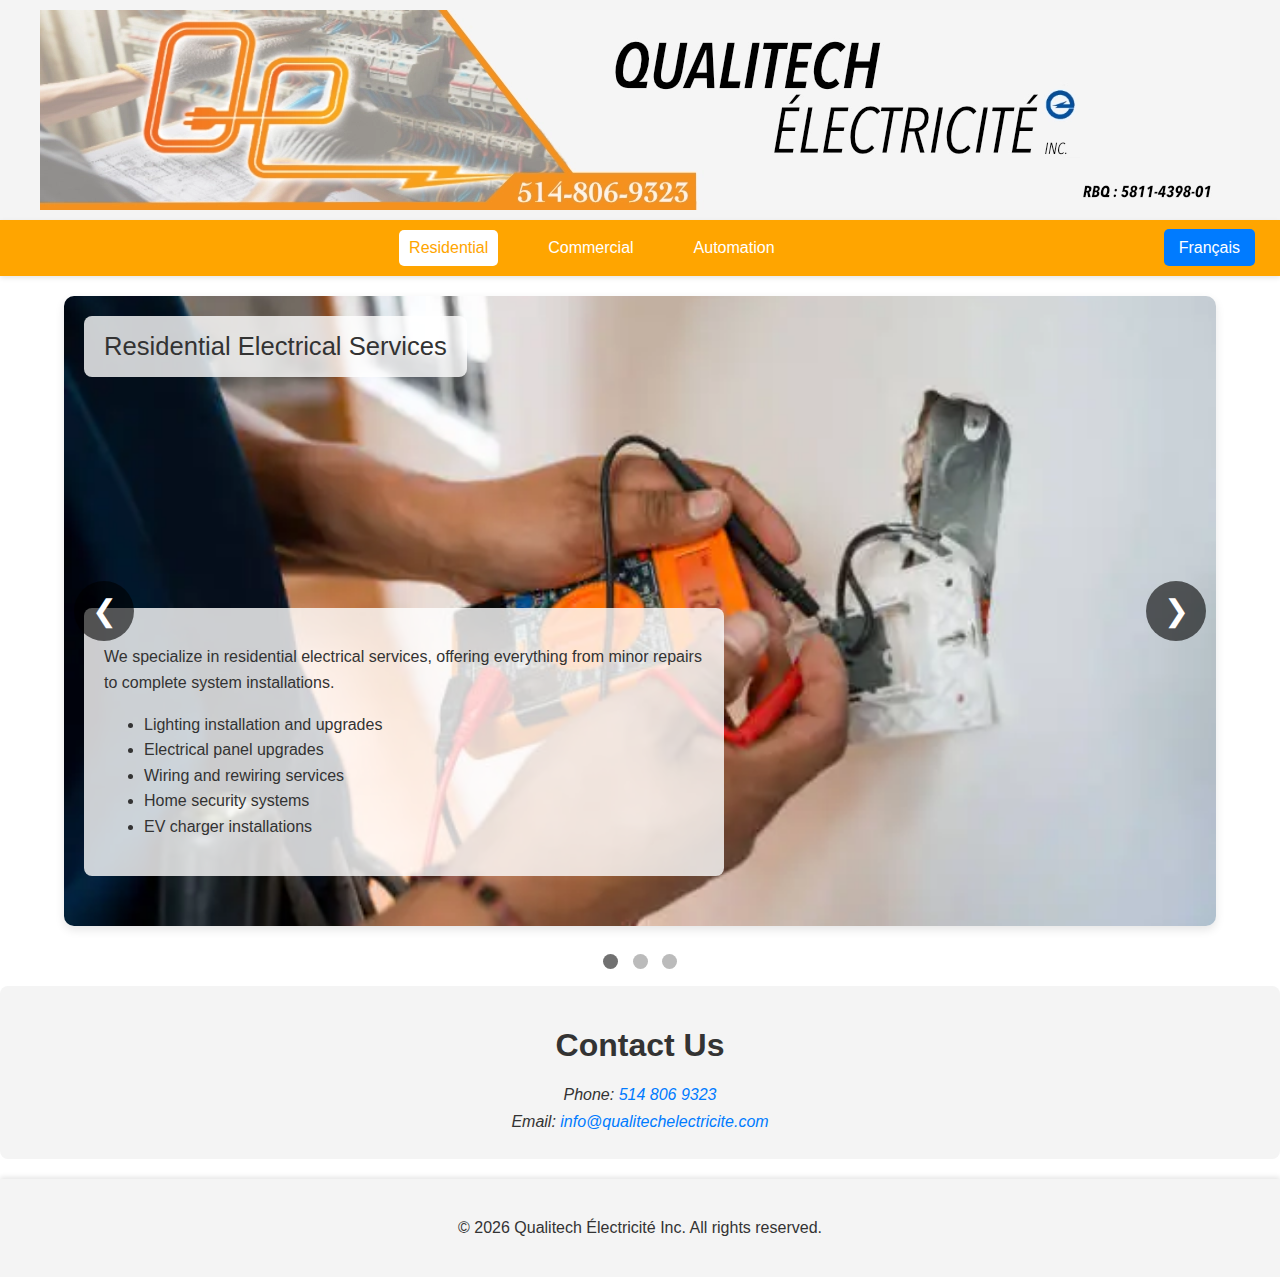
<file: index.html>
<!DOCTYPE html>
<html lang="en">

<head>
    <meta charset="UTF-8">
    <meta name="viewport" content="width=device-width, initial-scale=1.0">
    <title>Qualitech Électricité Inc.</title>
    <link rel="icon" href="assets/images/favicon.ico" type="image/x-icon">
    <script>
        // Detect browser language
        const userLang = navigator.language || navigator.userLanguage;

        // Redirect based on browser language
        if (userLang.startsWith('fr')) {
            window.location.href = 'index-fr.html';
        } else {
            window.location.href = 'index-en.html';
        }
    </script>
</head>

<body>
</body>

</html>
</file>
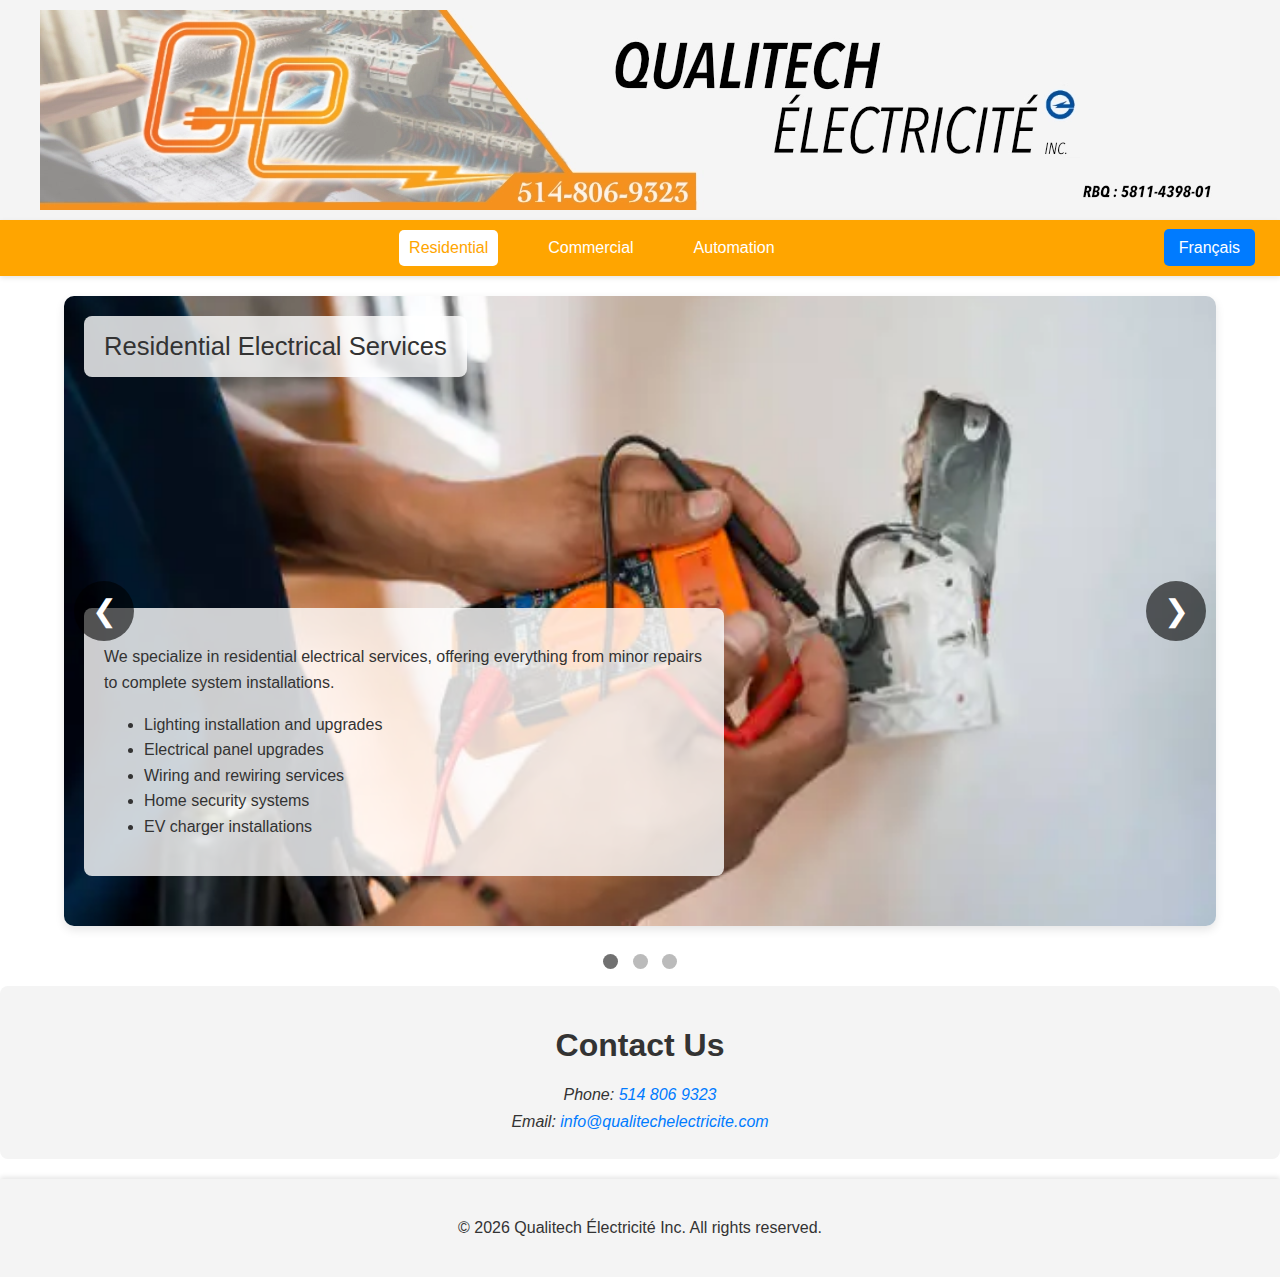
<file: index-en.html>
<!DOCTYPE html>
<html lang="en">

<head>
    <meta charset="UTF-8">
    <meta name="viewport" content="width=device-width, initial-scale=1.0">
    <meta name="description" content="Qualitech Électricité Inc. provides professional residential, commercial, and automation electrical services in Montreal. Contact us today for quality electrical solutions.">
    <title>Qualitech Électricité Inc. - English</title>
    <link rel="stylesheet" href="assets/css/styles.css">
    <link rel="icon" href="assets/images/favicon.ico" type="image/x-icon">
    <script type="application/ld+json">
    {
        "@context": "https://schema.org",
        "@type": "Electrician",
        "name": "Qualitech Électricité Inc.",
        "address": {
        "@type": "PostalAddress",
        "addressLocality": "Greater Montreal",
        "addressRegion": "QC",
        "postalCode": "J3B 8V9",
        "addressCountry": "CA"
        },
        "contactPoint": {
        "@type": "ContactPoint",
        "telephone": "+1-514-806-9323",
        "contactType": "Customer Service"
        }
    }
    </script>
</head>

<body>
    <header>
        <img src="assets/images/QE Logo.webp" alt="Qualitech Électricité Inc. Logo">
    </header>

    <main>
        <div class="subheader-panel">
            <div class="subheader-items-container">
                <span class="subheader-item" onclick="goToSlide(0)" data-full-text="Residential">Residential</span>
                <span class="subheader-item" onclick="goToSlide(1)" data-full-text="Commercial">Commercial</span>
                <span class="subheader-item" onclick="goToSlide(2)" data-full-text="Automation">Automation</span>
            </div>
            <div class="language-switch">
                <a href="index-fr.html" id="switch-to-fr" data-long-text="Français" data-short-text="Fr"></a>
            </div>
        </div>
        
        <div class="carousel-container">
            <!-- Residential Slide -->
            <div class="carousel-slide" id="slide-residential-en" data-bg="assets/images/residential.webp">
                <div class="carousel-header">
                    Residential Electrical Services
                </div>
                <div class="carousel-content">
                    <p>We specialize in residential electrical services, offering everything from minor repairs to complete system installations.</p>
                    <ul>
                        <li>Lighting installation and upgrades</li>
                        <li>Electrical panel upgrades</li>
                        <li>Wiring and rewiring services</li>
                        <li>Home security systems</li>
                        <li>EV charger installations</li>
                    </ul>
                </div>
            </div>

            <!-- Commercial Slide -->
            <div class="carousel-slide" id="slide-commercial-en" data-bg="assets/images/commercial.webp">
                <div class="carousel-header">
                    Commercial Electrical Services
                </div>
                <div class="carousel-content">
                    <p>Our expert team offers reliable electrical solutions for businesses, ensuring safety and efficiency.</p>
                    <ul>
                        <li>Electrical system design and installation</li>
                        <li>Office and retail lighting solutions</li>
                        <li>Surge protection and backup power</li>
                        <li>Safety and security systems</li>
                        <li>Regular maintenance contracts</li>
                    </ul>
                </div>
            </div>

            <!-- Automation Slide -->
            <div class="carousel-slide" id="slide-automation-en" data-bg="assets/images/automation.webp">
                <div class="carousel-header">
                    Automation Solutions
                </div>
                <div class="carousel-content">
                    <p>Enhance your space with our automation services, bringing advanced technology to your home or business.</p>
                    <ul>
                        <li>Smart lighting control systems</li>
                        <li>Home and office climate control</li>
                        <li>Remote access security systems</li>
                        <li>Integrated sound and entertainment systems</li>
                        <li>Energy management solutions</li>
                    </ul>
                </div>
            </div>

            <div class="carousel-nav">
                <button onclick="prevSlide()" aria-label="Previous Slide">&#10094;</button>
                <button onclick="nextSlide()" aria-label="Next Slide">&#10095;</button>
            </div>
        </div> 
        <div class="carousel-dots" id="carousel-dots">
            <span class="dot" onclick="goToSlide(0)"></span>
            <span class="dot" onclick="goToSlide(1)"></span>
            <span class="dot" onclick="goToSlide(2)"></span>
        </div>
    </main>
    <section id="contact">
        <h2>Contact Us</h2>
        <address>
            <ul>
                <li>Phone: <a href="tel:+15148069323">514 806 9323</a></li>
                <li>Email: <a href="info@qualitechelectricite.com">info@qualitechelectricite.com</a></li>
            </ul>
        </address>
    </section>

    <footer>
        <p>&copy; <span id="current-year"></span> Qualitech Électricité Inc. All rights reserved.</p>
    </footer>

    <script src="assets/js/main.js" defer></script>
</body>

</html>
</file>
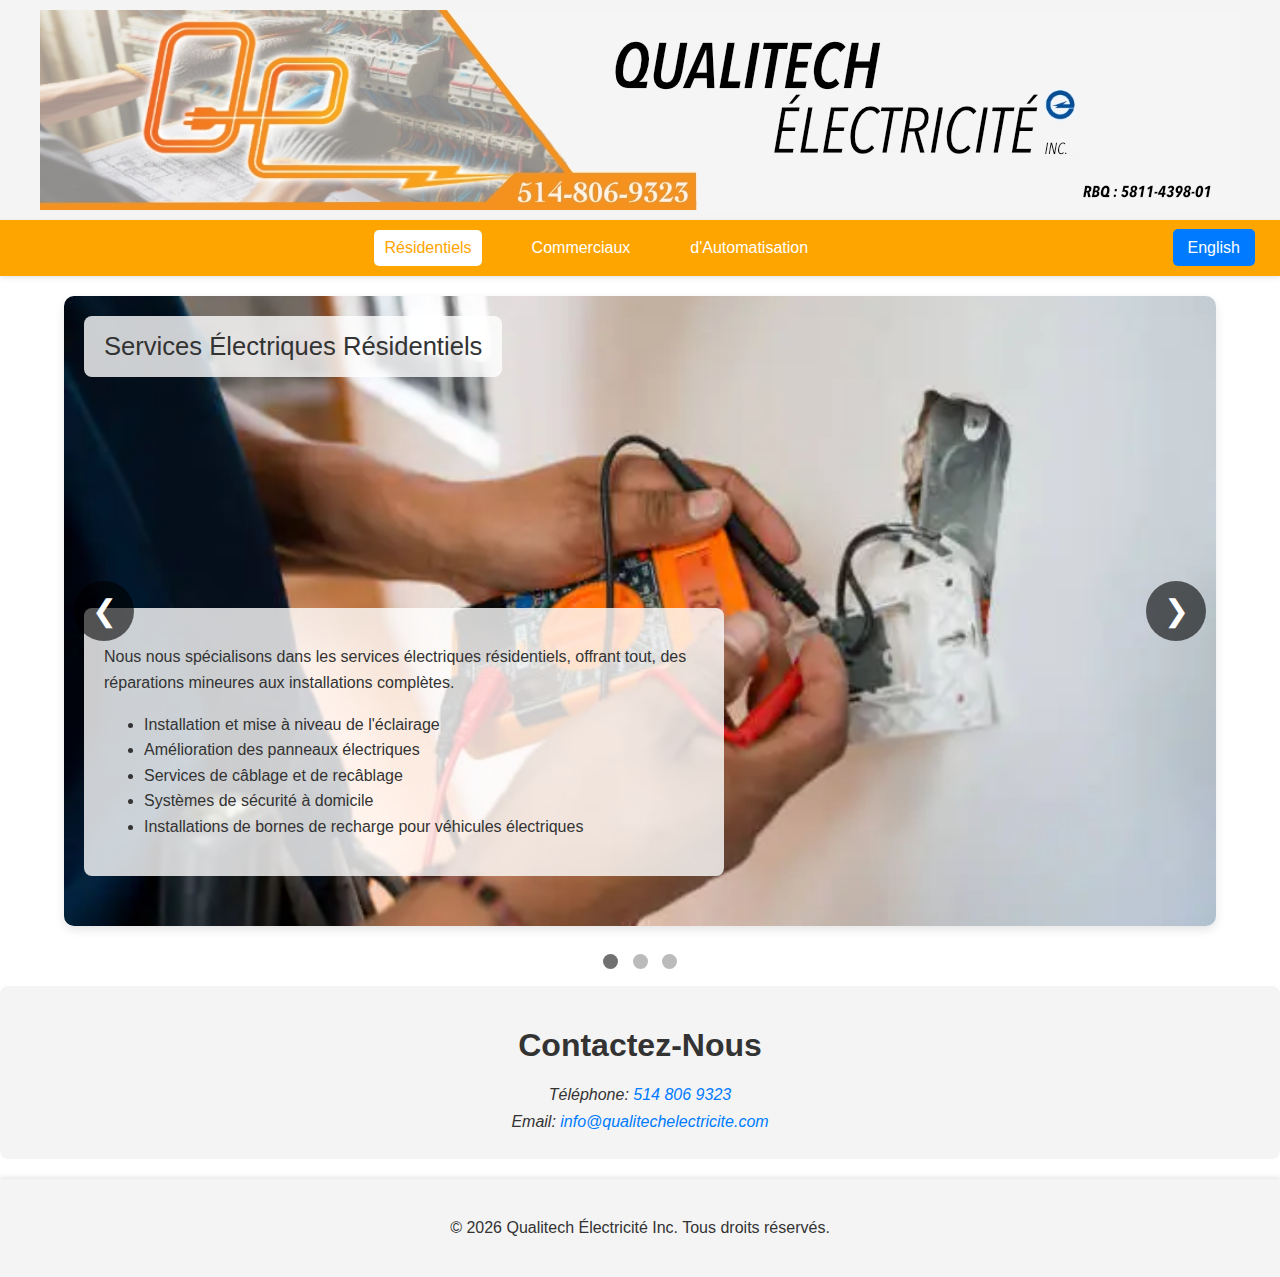
<file: index-fr.html>
<!DOCTYPE html>
<html lang="fr">

<head>
    <meta charset="UTF-8">
    <meta name="viewport" content="width=device-width, initial-scale=1.0">
    <meta name="description" content="Qualitech Électricité Inc. fournit des services électriques professionnels résidentiels, commerciaux et d'automatisation à Montréal. Contactez-nous dès aujourd'hui pour des solutions électriques de qualité.">
    <title>Qualitech Électricité Inc. - Français</title>
    <link rel="stylesheet" href="assets/css/styles.css">
    <link rel="icon" href="assets/images/favicon.ico" type="image/x-icon">
    <script type="application/ld+json">
    {
        "@context": "https://schema.org",
        "@type": "Electrician",
        "name": "Qualitech Électricité Inc.",
        "address": {
        "@type": "PostalAddress",
        "addressLocality": "Grand Montréal",
        "addressRegion": "QC",
        "postalCode": "J3B 8V9",
        "addressCountry": "CA"
        },
        "contactPoint": {
        "@type": "ContactPoint",
        "telephone": "+1-514-806-9323",
        "contactType": "Service clientèle"
        }
    }
    </script>
        
</head>

<body>
    <header>
        <img src="assets/images/QE Logo.webp" alt="Qualitech Électricité Inc. Logo">
    </header>
    <main>
        <div class="subheader-panel">
            <div class="subheader-items-container">
                <span class="subheader-item" onclick="goToSlide(0)" data-full-text="Résidentiels">Résidentiels</span>
                <span class="subheader-item" onclick="goToSlide(1)" data-full-text="Commerciaux">Commerciaux</span>
                <span class="subheader-item" onclick="goToSlide(2)" data-full-text="d'Automatisation">d'Automatisation</span>
            </div>
            <div class="language-switch">
                <a href="index-en.html" id="switch-to-en" data-long-text="English" data-short-text="En"></a>
            </div>
        </div>

        <div class="carousel-container">
            <!-- Residential Slide -->
            <div class="carousel-slide" id="slide-residential-fr" data-bg="assets/images/residential.webp">
                <div class="carousel-header">
                    Services Électriques Résidentiels
                </div>
                <div class="carousel-content">
                    <p>Nous nous spécialisons dans les services électriques résidentiels, offrant tout, des réparations mineures aux installations complètes.</p>
                    <ul>
                        <li>Installation et mise à niveau de l'éclairage</li>
                        <li>Amélioration des panneaux électriques</li>
                        <li>Services de câblage et de recâblage</li>
                        <li>Systèmes de sécurité à domicile</li>
                        <li>Installations de bornes de recharge pour véhicules électriques</li>
                    </ul>
                </div>
            </div>

            <!-- Commercial Slide -->
            <div class="carousel-slide" id="slide-commercial-fr" data-bg="assets/images/commercial.webp">
                <div class="carousel-header">
                    Services Électriques Commerciaux
                </div>
                <div class="carousel-content">
                    <p>Notre équipe d'experts offre des solutions électriques fiables pour les entreprises, garantissant sécurité et efficacité.</p>
                    <ul>
                        <li>Conception et installation de systèmes électriques</li>
                        <li>Solutions d'éclairage pour bureaux et commerces</li>
                        <li>Protection contre les surtensions et alimentation de secours</li>
                        <li>Systèmes de sécurité</li>
                        <li>Contrats de maintenance réguliers</li>
                    </ul>
                </div>
            </div>

            <!-- Automation Slide -->
            <div class="carousel-slide" id="slide-automation-fr" data-bg="assets/images/automation.webp">
                <div class="carousel-header">
                    Solutions d'Automatisation
                </div>
                <div class="carousel-content">
                    <p>Améliorez votre espace avec nos services d'automatisation, apportant la technologie avancée à votre domicile ou entreprise.</p>
                    <ul>
                        <li>Systèmes de contrôle d'éclairage intelligent</li>
                        <li>Contrôle du climat à domicile et au bureau</li>
                        <li>Systèmes de sécurité à accès à distance</li>
                        <li>Systèmes intégrés de son et de divertissement</li>
                        <li>Solutions de gestion de l'énergie</li>
                    </ul>
                </div>
            </div>

            <div class="carousel-nav">
                <button onclick="prevSlide()" aria-label="Previous Slide">&#10094;</button>
                <button onclick="nextSlide()" aria-label="Next Slide">&#10095;</button>
            </div>
        </div>
        <div class="carousel-dots" id="carousel-dots">
            <span class="dot" onclick="goToSlide(0)"></span>
            <span class="dot" onclick="goToSlide(1)"></span>
            <span class="dot" onclick="goToSlide(2)"></span>
        </div>
    </main>
    <section id="contact">
        <h2>Contactez-Nous</h2>
        <address>
            <ul>
                <li>Téléphone: <a href="tel:+15148069323">514 806 9323</a></li>
                <li>Email: <a href="info@qualitechelectricite.com">info@qualitechelectricite.com</a></li>
            </ul>
        </address>
    </section>

    <footer>
        <p>&copy; <span id="current-year"></span> Qualitech Électricité Inc. Tous droits réservés.</p>
    </footer>

    <script src="assets/js/main.js" defer></script>
</body>

</html>
</file>
<file: assets/css/styles.css>
body {
    font-family: Arial, sans-serif;
    margin: 0;
    padding: 0;
    line-height: 1.6;
    color: #333;
    overflow-x: hidden;
}

header {
    display: flex;
    justify-content: center;
    align-items: center;
    padding: 10px 20px;
    background-color: #f4f4f4;
    box-shadow: 0 2px 5px rgba(0, 0, 0, 0.1);
}

header img {
    max-height: 200px;
}

.language-switch {
    margin-left: auto;
    position: relative;
    display: inline-block;
    padding-right: 5px;
}

.language-switch a {
    padding: 10px 15px;
    background-color: #007BFF;
    color: white;
    text-decoration: none;
    border-radius: 5px;
    transition: background-color 0.3s ease;
}

.language-switch a:hover {
    background-color: #0056b3; 
}

.language-switch a::after {
    content: attr(data-long-text);
}

.subheader-panel {
    background-color: #FFA500;
    display: flex;
    justify-content: space-between;
    align-items: center;
    padding: 10px 20px;
    margin-bottom: 20px;
    box-shadow: 0 2px 5px rgba(0, 0, 0, 0.1);
    overflow: hidden;
    max-width: 100vw;
    box-sizing: border-box;
}

.subheader-items-container {
    display: flex;
    justify-content: center;
    align-items: center;
    flex-grow: 1;
    flex-wrap: nowrap;
    gap: 10px;
    overflow: hidden;
    white-space: nowrap;
    box-sizing: border-box;
}

.subheader-item {
    font-size: 1em;
    color: white;
    cursor: pointer;
    margin: 0 15px;
    padding: 5px 10px;
    border-radius: 5px;
    white-space: nowrap;
    overflow: hidden;
    text-overflow: ellipsis;
    max-width: 120px;
    transition: background-color 0.3s ease, color 0.3s ease, padding 0.3s ease;
    display: inline-block;
}

.subheader-item:hover {
    background-color: rgba(255, 255, 255, 0.2);
}

.subheader-item.active {
    background-color: white;
    color: #FFA500;
}

.carousel-container {
    position: relative;
    width: 90%;
    max-width: 1200px;
    margin: 0 auto;
    height: 70vh;
    overflow: hidden;
    border-radius: 10px;
    box-shadow: 0 4px 10px rgba(0, 0, 0, 0.1);
}

.carousel-slide {
    display: none;
    position: absolute;
    top: 0;
    left: 0;
    width: 100%;
    height: 100%;
    background-size: cover;
    background-position: center;
    transition: opacity 0.5s ease, transform 0.5s ease;
}

.carousel-slide.active {
    display: block;
}

.carousel-header {
    position: absolute;
    top: 20px;
    left: 20px;
    background: rgba(255, 255, 255, 0.8);
    padding: 10px 20px;
    border-radius: 8px;
    max-width: 600px;
    font-size: 1.6em;
}

.carousel-content {
    position: absolute;
    bottom: 50px;
    left: 20px;
    background: rgba(255, 255, 255, 0.8);
    padding: 20px;
    border-radius: 8px;
    max-width: 600px;
}

.carousel-nav {
    position: absolute;
    top: 50%;
    transform: translateY(-50%);
    width: 100%;
    display: flex;
    justify-content: space-between;
    padding: 0 10px;
    box-sizing: border-box;
}

.carousel-nav button {
    background-color: rgba(0, 0, 0, 0.6);
    color: #fff;
    border: none;
    width: 60px;
    height: 60px;
    cursor: pointer;
    font-size: 30px;
    border-radius: 50%;
    display: flex;
    justify-content: center;
    align-items: center;
    transition: background-color 0.3s ease;
}

.carousel-nav button:hover {
    background-color: rgba(0, 0, 0, 0.8);
}


.carousel-dots {
    text-align: center;
    margin-top: 15px;
    position: relative;
    bottom: 0;
    padding-top: 10px;
}

.carousel-dots .dot {
    height: 15px;
    width: 15px;
    margin: 0 5px;
    background-color: #bbb;
    border-radius: 50%;
    display: inline-block;
    cursor: pointer;
    transition: background-color 0.3s ease;
}

.carousel-dots .active {
    background-color: #717171;
}

#contact {
    background-color: #f4f4f4;
    padding: 10px;
    text-align: center;
    margin-top: 10px;
    border-radius: 8px;
}

#contact h2 {
    font-size: 2em;
    margin-bottom: 5px;
    line-height: 1.4;
}

#contact ul {
    list-style: none;
    padding: 0;
}

#contact ul li {
    margin-bottom: 5px;
    line-height: 1.4;
}


#contact ul li a {
    color: #007BFF;
    text-decoration: none;
    transition: color 0.3s ease;
}

#contact ul li a:hover {
    text-decoration: underline;
}

footer {
    padding: 20px;
    text-align: center;
    background-color: #f4f4f4;
    margin-top: 20px;
    box-shadow: 0 -2px 5px rgba(0, 0, 0, 0.1);
}

@media (max-width: 768px) {

    header {
        padding: 2px 0px;
    }

    header img {
        width: 100%;
        height: auto;
    }

    .carousel-container {
        width: 100%;
        height: 60vh;
    }

    .carousel-content {
        bottom: 20px;
        left: 10px;
        padding: 10px;
        max-width: 90%;
        font-size: 0.9em;
    }

    .carousel-header {
        top: 10px;
        left: 10px;
        padding: 10px;
        font-size: 1.4em;
        max-width: 90%;
    }

    .carousel-nav button {
        width: 40px;
        height: 40px;
        font-size: 16px;
    }
}

@media (max-width: 480px) {

    .subheader-item {
        padding: 2px 3px;
        margin: 0;
        font-size: 0.8em;
        display: inline-block;
        max-width: 90px;
    }

    .subheader-panel {
        padding: 5px 5px;
    }

    .language-switch a {
        padding: 5px 8px;
    }

    .language-switch a::after {
        content: attr(data-short-text);
        font-size: 0.9em;
    }

    .carousel-container {
        height: 50vh;
    }

    .carousel-content {
        bottom: 10px;
        left: 5px;
        padding: 8px;
        max-width: 90%;
        font-size: 0.8em;
    }

    .carousel-header {
        top: 5px;
        left: 5px;
        padding: 8px;
        font-size: 1.2em;
        max-width: 90%;
    }

    .carousel-nav button {
        width: 30px;
        height: 30px;
        font-size: 14px;
    }

    #contact {
        padding: 8px;
    }

    #contact h2 {
        font-size: 1.5em;
        margin-bottom: 3px;
        line-height: 1.2;
    }

    #contact ul li {
        font-size: 0.9em;
        margin-bottom: 3px;
        line-height: 1.2;
    }

    #contact ul li a {
        font-size: 0.9em;
    }

    footer {
        padding: 10px;
        margin-top: 15px;
        font-size: 0.8em;
    }
}
</file>
